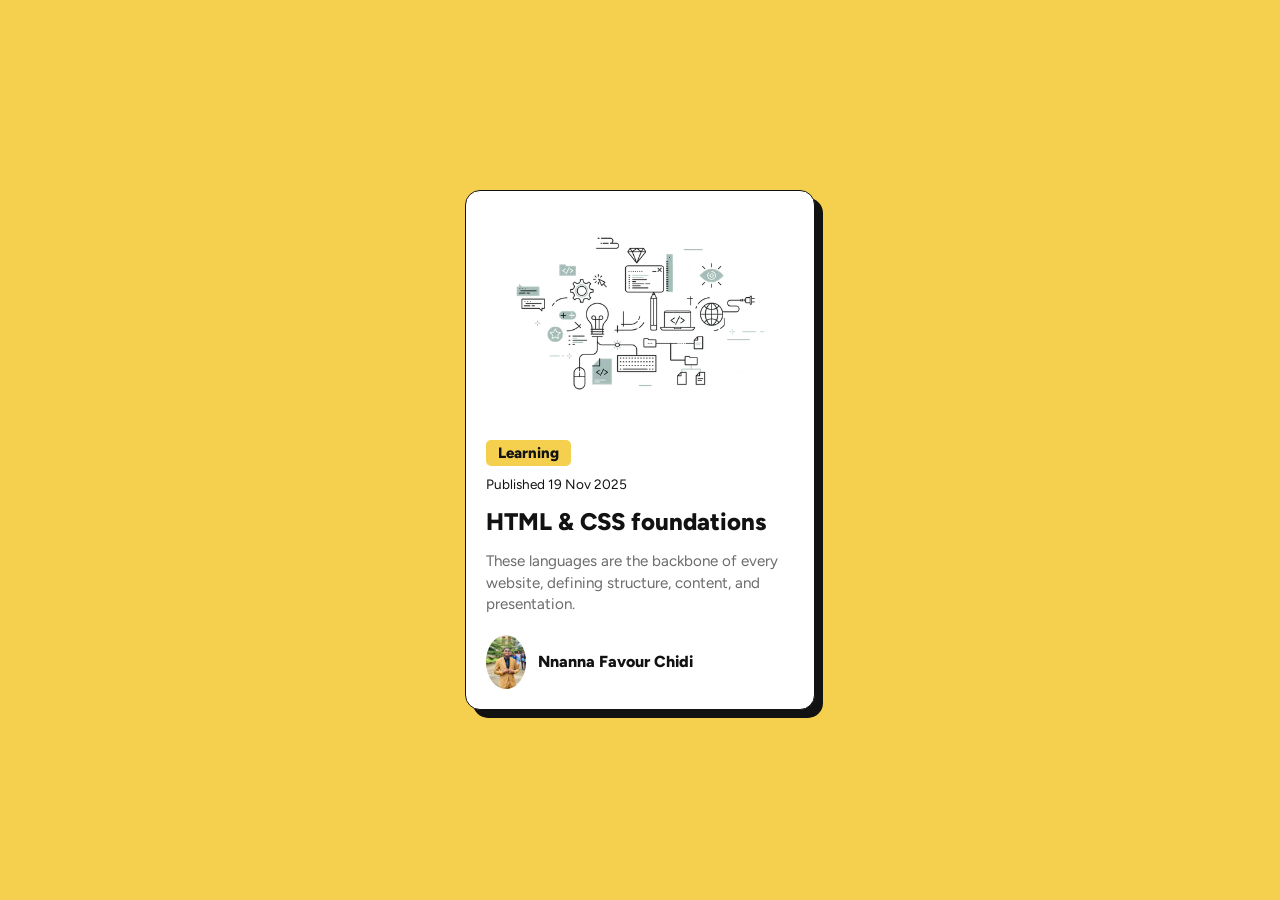
<file: index.html>
<!DOCTYPE html>
<html lang="en">
  <head>
    <meta charset="UTF-8" />
    <meta name="viewport" content="width=device-width, initial-scale=1.0" />
    <title>Blog Preview Card</title>
    <link
      href="https://fonts.googleapis.com/css2?family=Figtree:wght@400;600;800&display=swap"
      rel="stylesheet"
    />
    <link rel="stylesheet" href="blog.css" />
  </head>
  <body>
    <main class="card">
      <img src="savvy.webp" alt="Article illustration" class="card-img" />

      <div class="card-content">
        <span class="tag">Learning</span>
        <p class="publish-date">Published 19 Nov 2025</p>

        <h1 class="title">HTML & CSS foundations</h1>
        <p class="description">
          These languages are the backbone of every website, defining structure,
          content, and presentation.
        </p>

        <div class="author">
          <img src="image-now.webp" alt="Author avatar" class="avatar" />
          <p>Nnanna Favour Chidi</p>
        </div>
      </div>
    </main>
  </body>
</html>
</file>
<file: blog.css>
* {
  box-sizing: border-box;
  margin: 0;
  padding: 0;
}

body {
  font-family: "Figtree", sans-serif;
  background-color: hsl(47, 88%, 63%);
  display: flex;
  justify-content: center;
  align-items: center;
  height: 100vh;
}

.card {
  background-color: hsl(0, 0%, 100%);
  width: 350px;
  border: 1px solid hsl(0, 0%, 7%);
  border-radius: 15px;
  box-shadow: 8px 8px 0 hsl(0, 0%, 7%);
  overflow: hidden;
  padding: 20px;
  transition: transform 0.2s ease;
}

.card:hover {
  transform: translateY(-5px);
}

.card-img {
  width: 100%;
  border-radius: 10px;
  margin-bottom: 20px;
}

.tag {
  display: inline-block;
  background-color: hsl(47, 88%, 63%);
  color: hsl(0, 0%, 7%);
  font-weight: 800;
  padding: 4px 12px;
  border-radius: 5px;
  font-size: 15px;
  margin-bottom: 10px;
}

.publish-date {
  color: hsl(0, 0%, 7%);
  font-size: 0.85rem;
  margin-bottom: 15px;
}

.title {
  font-size: 24px;
  font-weight: 800;
  color: hsl(0, 0%, 7%);
  margin-bottom: 15px;
  cursor: pointer;
}

.title:hover {
  color: hsl(47, 88%, 63%);
}

.description {
  color: hsl(0, 0%, 42%);
  font-size: 0.95rem;
  line-height: 1.4;
  margin-bottom: 20px;
}

.author {
  display: flex;
  align-items: center;
  gap: 12px;
}

.avatar {
  width: 40px;
  border-radius: 65%;
}

.author p {
  font-weight: 800;
  color: hsl(0, 0%, 7%);
}
</file>
